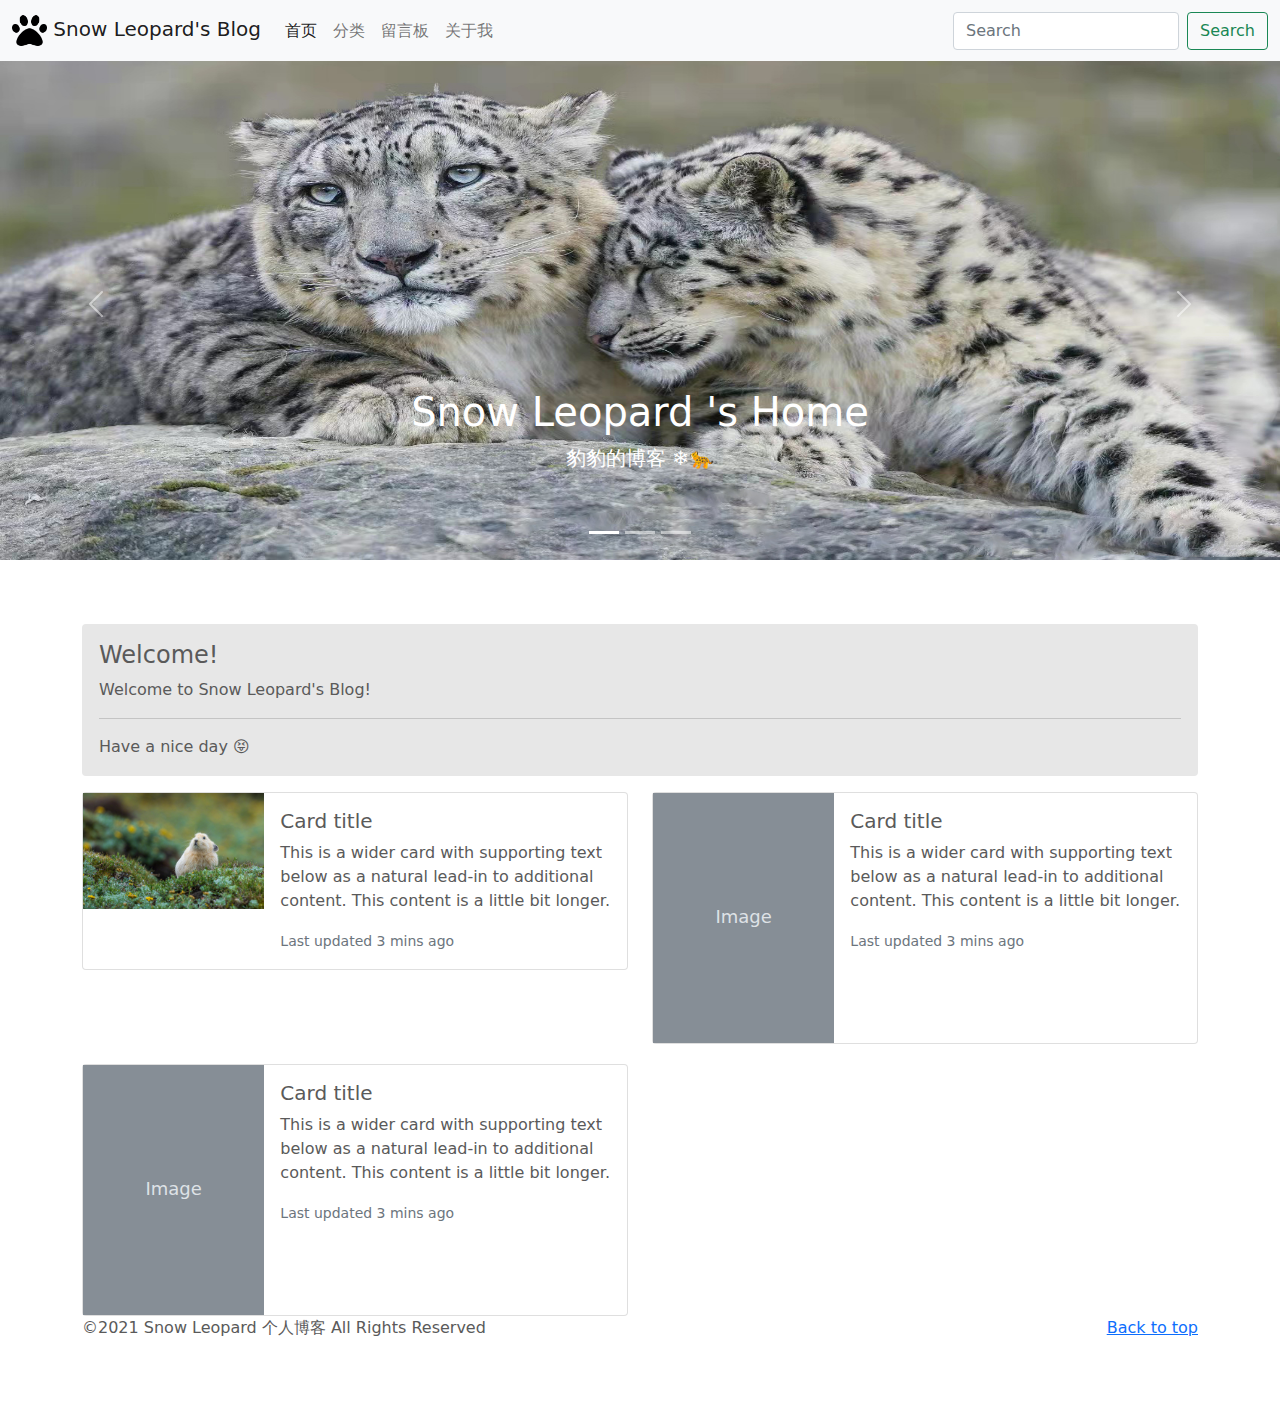
<file: html/index.html>
<!doctype html>
<html lang="en">

<head>
  <meta charset="utf-8">
  <meta name="viewport" content="width=device-width, initial-scale=1">
  <meta name="description" content="">
  <meta name="author" content="Snow Leopard">
  <meta name="generator" content="Snow Leopard 1.0.1">
  <title>Snow Leopard's Blog</title>
  <link rel="icon" href="../images/favicon.png">

  <link rel="canonical" href="https://getbootstrap.com/docs/5.1/examples/carousel/">


  <!-- Bootstrap core CSS -->
  <link href="../assets/dist/css/bootstrap.min.css" rel="stylesheet">

  <style>
    .bd-placeholder-img {
      font-size: 1.125rem;
      text-anchor: middle;
      -webkit-user-select: none;
      -moz-user-select: none;
      user-select: none;
    }

    @media (min-width: 768px) {
      .bd-placeholder-img-lg {
        font-size: 3.5rem;
      }
    }
  </style>


  <!-- Custom styles for this template -->
  <link href="../css/carousel.css" rel="stylesheet">
  <script src="../js/jquery.min.js"></script>
  <script src="../js/index.js"></script>

</head>

<body>

  <!-- 导航栏 -->
  <header>
    <nav class="navbar navbar-expand-md  fixed-top navbar-light bg-light ">
      <div class="container-fluid">
        <a class="navbar-brand" href="#">
          <image class="mr-2" src="../images/favicon.png  " width="35" height="35" fill="none" stroke="currentColor"
            stroke-linecap="round" stroke-linejoin="round" stroke-width="2" aria-hidden="true" viewBox="0 0 24 24"
            focusable="false" style="background-color: transparent;" />
          Snow Leopard's Blog
        </a>
        <button class="navbar-toggler" type="button" data-bs-toggle="collapse" data-bs-target="#navbarCollapse"
          aria-controls="navbarCollapse" aria-expanded="false" aria-label="Toggle navigation">
          <span class="navbar-toggler-icon"></span>
        </button>
        <div class="collapse navbar-collapse" id="navbarCollapse">
          <ul class="navbar-nav me-auto mb-2 mb-md-0">
            <li class="nav-item">
              <a class="nav-link active index" aria-current="page" href="#" onclick="goToIndex()">首页</a>
            </li>
            <li class="nav-item">
              <a class="nav-link tag" href="#" onclick="goToTag()">分类</a>
            </li>
            <li class="nav-item feedback">
              <a class="nav-link" href="#" onclick="goToFeedBack()">留言板</a>
            </li>
            <li class="nav-item me">
              <a class="nav-link" href="#" onclick="goToMe()">关于我</a>
            </li>
          </ul>
          <form class="d-flex">
            <input class="form-control me-2" type="search" placeholder="Search" aria-label="Search">
            <button class="btn btn-outline-success" type="submit">Search</button>
          </form>
        </div>
      </div>
    </nav>
  </header>

  <main>



    <!-- 首页 -->
    <div class=" index-block">
      <!-- 轮播图 -->
      <div id="myCarousel" class="carousel slide" data-bs-ride="carousel">
        <div class="carousel-indicators">
          <button type="button" data-bs-target="#myCarousel" data-bs-slide-to="0" class="active" aria-current="true"
            aria-label="Slide 1"></button>
          <button type="button" data-bs-target="#myCarousel" data-bs-slide-to="1" aria-label="Slide 2"></button>
          <button type="button" data-bs-target="#myCarousel" data-bs-slide-to="2" aria-label="Slide 3"></button>
        </div>
        <div class="carousel-inner">
          <div class="carousel-item active">
            <!-- <svg class="bd-placeholder-img" width="100%" height="100%" xmlns="http://www.w3.org/2000/svg" aria-hidden="true" preserveAspectRatio="xMidYMid slice" focusable="false"><rect width="100%" height="100%" fill="#777"/></svg> -->
            <img class="bd-placeholder-img" width="100%" height="100%" aria-hidden="true"
              preserveAspectRatio="xMidYMid slice" focusable="false" src="../images/snowleopard.jpg">
            <div class="container">
              <div class="carousel-caption ">

                <h1>Snow Leopard 's Home </h1>
                <p>豹豹的博客 ❄🐆</p>

              </div>
            </div>
          </div>
          <div class="carousel-item">
            <!-- <svg class="bd-placeholder-img" width="100%" height="100%" xmlns="http://www.w3.org/2000/svg" aria-hidden="true" preserveAspectRatio="xMidYMid slice" focusable="false"><rect width="100%" height="100%" fill="#777"/></svg> -->
            <img class="bd-placeholder-img" width="100%" height="100%" aria-hidden="true"
              preserveAspectRatio="xMidYMid slice" focusable="false" src="../images/pika.jpg">
            <!-- <div class="container">
            <div class="carousel-caption text-start">
              <h1>Another example headline.</h1>
              <p>Some representative placeholder content for the second slide of the carousel.</p>
              <p><a class="btn btn-lg btn-primary" href="#">Learn more</a></p>
            </div>
          </div> -->
          </div>
          <div class="carousel-item">
            <!-- <svg class="bd-placeholder-img" width="100%" height="100%" xmlns="http://www.w3.org/2000/svg" aria-hidden="true" preserveAspectRatio="xMidYMid slice" focusable="false"><rect width="100%" height="100%" fill="#777"/></svg> -->
            <img class="bd-placeholder-img" width="100%" height="100%" aria-hidden="true"
              preserveAspectRatio="xMidYMid slice" focusable="false" src="../images/robin.jpg">
            <!-- <div class="container">
            <div class="carousel-caption text-end">
              <h1>One more for good measure.</h1>
              <p>Some representative placeholder content for the third slide of this carousel.</p>
              <p><a class="btn btn-lg btn-primary" href="#">Browse gallery</a></p>
            </div>
          </div> -->
          </div>
        </div>
        <button class="carousel-control-prev" type="button" data-bs-target="#myCarousel" data-bs-slide="prev">
          <span class="carousel-control-prev-icon" aria-hidden="true"></span>
          <span class="visually-hidden">Previous</span>
        </button>
        <button class="carousel-control-next" type="button" data-bs-target="#myCarousel" data-bs-slide="next">
          <span class="carousel-control-next-icon" aria-hidden="true"></span>
          <span class="visually-hidden">Next</span>
        </button>
      </div>

      <div class="container marketing">
        <div class="alert " role="alert" style="background-color:rgb(231, 231, 231); ">
          <h4 class="alert-heading">Welcome!</h4>
          <p>Welcome to Snow Leopard's Blog! </p>
          <hr>
          <p class="mb-0">Have a nice day 😝</p>
        </div>

        <div class="row  row-cols-md-2 row-cols-lg-2 blog-block">

          <!-- 文章卡片 -->
          <div class="col" onclick="window.location='detail.html?blogsId=1'">
            <div class="card">
              <div class="row g-0">
                <div class="col-md-4" style="text-align: center;">
                  <!-- <svg class="bd-placeholder-img" width="100%" height="250" xmlns="http://www.w3.org/2000/svg" role="img"
                  aria-label="Placeholder: Image" preserveAspectRatio="xMidYMid slice" focusable="false">
                  <title>Placeholder</title>
                  <rect width="100%" height="100%" fill="#868e96" /><text x="50%" y="50%" fill="#dee2e6"
                    dy=".3em">Image</text>
                </svg> -->
                  <img src="../images/pika.jpg" class="bd-placeholder-img" width="100%"
                    style="overflow: hidden; margin: 0 auto;">
                </div>
                <div class="col-md-8">
                  <div class="card-body">
                    <h5 class="card-title">Card title</h5>
                    <p class="card-text">This is a wider card with supporting text below as a natural lead-in to
                      additional content. This content is a little bit longer.</p>
                    <p class="card-text"><small class="text-muted">Last updated 3 mins ago</small></p>
                  </div>
                </div>
              </div>
            </div>
          </div>

          <!-- 文章卡片 -->
          <div class="col" style="margin-bottom: 20px;">
            <div class="card">
              <div class="row g-0">
                <div class="col-md-4">
                  <svg class="bd-placeholder-img" width="100%" height="250" xmlns="http://www.w3.org/2000/svg"
                    role="img" aria-label="Placeholder: Image" preserveAspectRatio="xMidYMid slice" focusable="false">
                    <title>Placeholder</title>
                    <rect width="100%" height="100%" fill="#868e96" /><text x="50%" y="50%" fill="#dee2e6"
                      dy=".3em">Image</text>
                  </svg>

                </div>
                <div class="col-md-8">
                  <div class="card-body">
                    <h5 class="card-title">Card title</h5>
                    <p class="card-text">This is a wider card with supporting text below as a natural lead-in to
                      additional content. This content is a little bit longer.</p>
                    <p class="card-text"><small class="text-muted">Last updated 3 mins ago</small></p>
                  </div>
                </div>
              </div>
            </div>
          </div>

          <!-- 文章卡片 -->
          <div class="col">
            <div class="card">
              <div class="row g-0">
                <div class="col-md-4">
                  <svg class="bd-placeholder-img" width="100%" height="250" xmlns="http://www.w3.org/2000/svg"
                    role="img" aria-label="Placeholder: Image" preserveAspectRatio="xMidYMid slice" focusable="false">
                    <title>Placeholder</title>
                    <rect width="100%" height="100%" fill="#868e96" /><text x="50%" y="50%" fill="#dee2e6"
                      dy=".3em">Image</text>
                  </svg>

                </div>
                <div class="col-md-8">
                  <div class="card-body">
                    <h5 class="card-title">Card title</h5>
                    <p class="card-text">This is a wider card with supporting text below as a natural lead-in to
                      additional content. This content is a little bit longer.</p>
                    <p class="card-text"><small class="text-muted">Last updated 3 mins ago</small></p>
                  </div>
                </div>
              </div>
            </div>
          </div>

        </div>

      </div>
    </div>
    <!-- 分类 -->
    <div class="container marketing tag-block">

      <div class="container marketing rounded shadow-sm " style="padding: 5%;">
        <button class="btn btn-primary" style="margin: 10px;" onclick="showAnimal()">动物</button>
        <button class="btn btn-info" style="margin: 10px;">微生物</button>

        <button class="btn btn-success" style="margin: 10px;">植物</button>

        <button class="btn btn-secondary" style="margin: 10px;">古生物</button>
        <button class="btn btn-danger" style="margin: 10px;">恐龙</button>
        <button class="btn btn-warning" style="margin: 10px; " onclick="showOther()">其他</button>
      </div>

      <div class="list-group tag-all-blog">
        <a href="#" class="list-group-item list-group-item-action d-flex gap-3 py-3" aria-current="true">

          <div class="d-flex gap-2 w-100 justify-content-between">
            <div>
              <h6 class="mb-0">云豹</h6>
              <p class="mb-0 opacity-75">在猫科尤其是大猫家族里，云豹是比较早期分出来的分支，其他的豹属，比如狮、虎、豹，雪豹，美洲豹之类的都要比它晚。</p>
            </div>
            <small class="opacity-50 text-nowrap">2021-12-26T06:17:32.000+00:00</small>
          </div>
        </a>
        <a href="#" class="list-group-item list-group-item-action d-flex gap-3 py-3" aria-current="true">

          <div class="d-flex gap-2 w-100 justify-content-between">
            <div>
              <h6 class="mb-0">鸟类叫声</h6>
              <p class="mb-0 opacity-75">鸟类的叫声虽然多种多样，但大致可以分为两类：鸣唱（song）和鸣叫（call）。</p>
            </div>
            <small class="opacity-50 text-nowrap">2021-12-25T20:48:30.000+00:00</small>
          </div>
        </a>
   
      </div>

    </div>

    <!-- 关于我 -->
    <div class="container marketing me-block">
      <div class="row" style=" text-align: center;margin-top: 5%;">
        <div class="col-lg-4" style="margin: 0 auto;">

          <img src="../images/微信图片_20211225152158.jpg" width="140" height="140" style="margin-top: 10%;"
            class="rounded-circle flex-shrink-0">
          <h2>关于我</h2>
          <div>
            <p>昵称：Snow Leopard❄🐆</p>
            <p>姓名：周颖雯</p>
            <p>性别：女👧🏻</p>
            <p>年龄：21😜</p>
            <p>学校：广东外语外贸大学🏫</p>
            <p>专业：软件工程专业💻</p>
          </div>

        </div><!-- /.col-lg-4 -->

      </div><!-- /.row -->

    </div>

    <!-- 留言板 -->
    <div class="container marketing feedback-block">
      <div class="row" style=" text-align: center;margin-top: 5%;">
        <div style="margin: 0 auto;">

          <h2>欢迎在此留言~~</h2>

          <div class="col-12 div-margin">
            <textarea class="form-control" placeholder="请输入留言内容" id="feedback-content"
              style="height: 300px; margin-top: 20px;"></textarea>
          </div>
          <button type="button" style="margin-top: 20px;" class="div-margin btn btn-primary" onclick="feedback()">提交</button>

        </div><!-- /.col-lg-4 -->

      </div><!-- /.row -->

    </div>

    <!-- FOOTER -->
    <footer class="container">
      <p class="float-end"><a href="#">Back to top</a></p>
      <p>&copy;2021 Snow Leopard 个人博客 All Rights Reserved</p>
    </footer>
  </main>


  <script src="../assets/dist/js/bootstrap.bundle.min.js"></script>


</body>

</html>
</file>
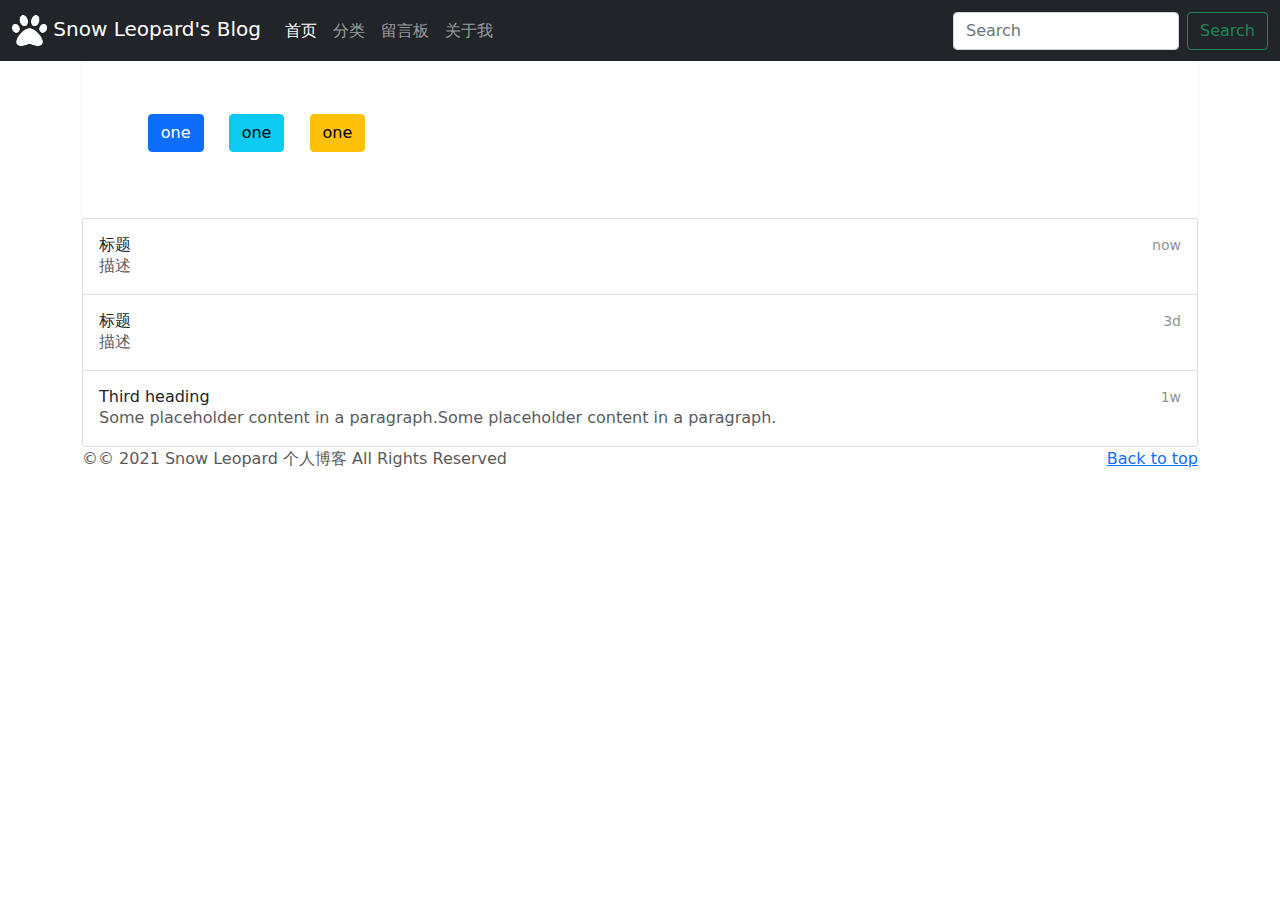
<file: html/aboutme.html>
<!doctype html>
<html lang="en">
  <head>
    <meta charset="utf-8">
    <meta name="viewport" content="width=device-width, initial-scale=1">
    <meta name="description" content="">
    <meta name="author" content="Snow Leopard">
    <meta name="generator" content="Snow Leopard 1.0.1">
    <title>Snow Leopard's Blog</title>
    <link rel="icon" href="../images/favicon.png">

    <link rel="canonical" href="https://getbootstrap.com/docs/5.1/examples/carousel/">


    <!-- Bootstrap core CSS -->
<link href="../assets/dist/css/bootstrap.min.css" rel="stylesheet">

    <style>
      .bd-placeholder-img {
        font-size: 1.125rem;
        text-anchor: middle;
        -webkit-user-select: none;
        -moz-user-select: none;
        user-select: none;
      }

      @media (min-width: 768px) {
        .bd-placeholder-img-lg {
          font-size: 3.5rem;
        }
      }
    </style>

    
    <!-- Custom styles for this template -->
    <link href="../css/carousel.css" rel="stylesheet">
  </head>
  <body>
    
    <!-- 导航栏 -->
<header>
  <nav class="navbar navbar-expand-md navbar-dark fixed-top bg-dark">
    <div class="container-fluid">
      <a class="navbar-brand" href="#">
        <image class="mr-2" src="../images/whitefavicon.png" width="35" height="35" fill="none" stroke="currentColor"
        stroke-linecap="round" stroke-linejoin="round" stroke-width="2" aria-hidden="true" viewBox="0 0 24 24"
        focusable="false" style="background-color: transparent;" />  
        Snow Leopard's Blog
    </a>
      <button class="navbar-toggler" type="button" data-bs-toggle="collapse" data-bs-target="#navbarCollapse" aria-controls="navbarCollapse" aria-expanded="false" aria-label="Toggle navigation">
        <span class="navbar-toggler-icon"></span>
      </button>
      <div class="collapse navbar-collapse" id="navbarCollapse">
        <ul class="navbar-nav me-auto mb-2 mb-md-0">
          <li class="nav-item">
            <a class="nav-link active" aria-current="page" href="#">首页</a>
          </li>
          <li class="nav-item">
            <a class="nav-link" href="#">分类</a>
          </li>
          <li class="nav-item">
            <a class="nav-link" href="#">留言板</a>
          </li>
          <li class="nav-item">
            <a class="nav-link" href="#">关于我</a>
          </li>
        </ul>
        <form class="d-flex">
          <input class="form-control me-2" type="search" placeholder="Search" aria-label="Search">
          <button class="btn btn-outline-success" type="submit">Search</button>
        </form>
      </div>
    </div>
  </nav>
</header>

<main>


  <div class="container marketing tag-block">

<div class="container marketing rounded shadow-sm " style="padding: 5%;">
  <button class="btn btn-primary" style="margin: 10px;">one</button>
  <button class="btn btn-info" style="margin: 10px;">one</button>
  <button class="btn btn-warning" style="margin: 10px;">one</button>
</div>

    <div class="list-group">
      <a href="#" class="list-group-item list-group-item-action d-flex gap-3 py-3" aria-current="true">
    
        <div class="d-flex gap-2 w-100 justify-content-between">
          <div>
            <h6 class="mb-0">标题</h6>
            <p class="mb-0 opacity-75">描述</p>
          </div>
          <small class="opacity-50 text-nowrap">now</small>
        </div>
      </a>
      <a href="#" class="list-group-item list-group-item-action d-flex gap-3 py-3" aria-current="true">
     
        <div class="d-flex gap-2 w-100 justify-content-between">
          <div>
            <h6 class="mb-0">标题</h6>
            <p class="mb-0 opacity-75">描述</p>
          </div>
          <small class="opacity-50 text-nowrap">3d</small>
        </div>
      </a>
      <a href="#" class="list-group-item list-group-item-action d-flex gap-3 py-3" aria-current="true">
    
        <div class="d-flex gap-2 w-100 justify-content-between">
          <div>
            <h6 class="mb-0">Third heading</h6>
            <p class="mb-0 opacity-75">Some placeholder content in a paragraph.Some placeholder content in a paragraph.
            </p>
          </div>
          <small class="opacity-50 text-nowrap">1w</small>
        </div>
      </a>
    </div>

  </div>

  <!-- <div class="container marketing me-block" >

 
    <div class="row" style=" text-align: center;margin-top: 5%;" >
      <div class="col-lg-4" style="margin: 0 auto;">

<img src="../images/微信图片_20211225152158.jpg" width="140" height="140" style="margin-top: 10%;" class="rounded-circle flex-shrink-0"  >
        <h2>关于我</h2>
        <p>喵喵喵</p>
        
      
      </div>

    </div>

  </div> -->


  <!-- FOOTER -->
  <footer class="container">
    <p class="float-end"><a href="#">Back to top</a></p>
    <p>&copy;&copy;  2021 Snow Leopard 个人博客 All Rights Reserved</p>
  </footer>
</main>


    <script src="../assets/dist/js/bootstrap.bundle.min.js"></script>

      
  </body>
</html>
</file>
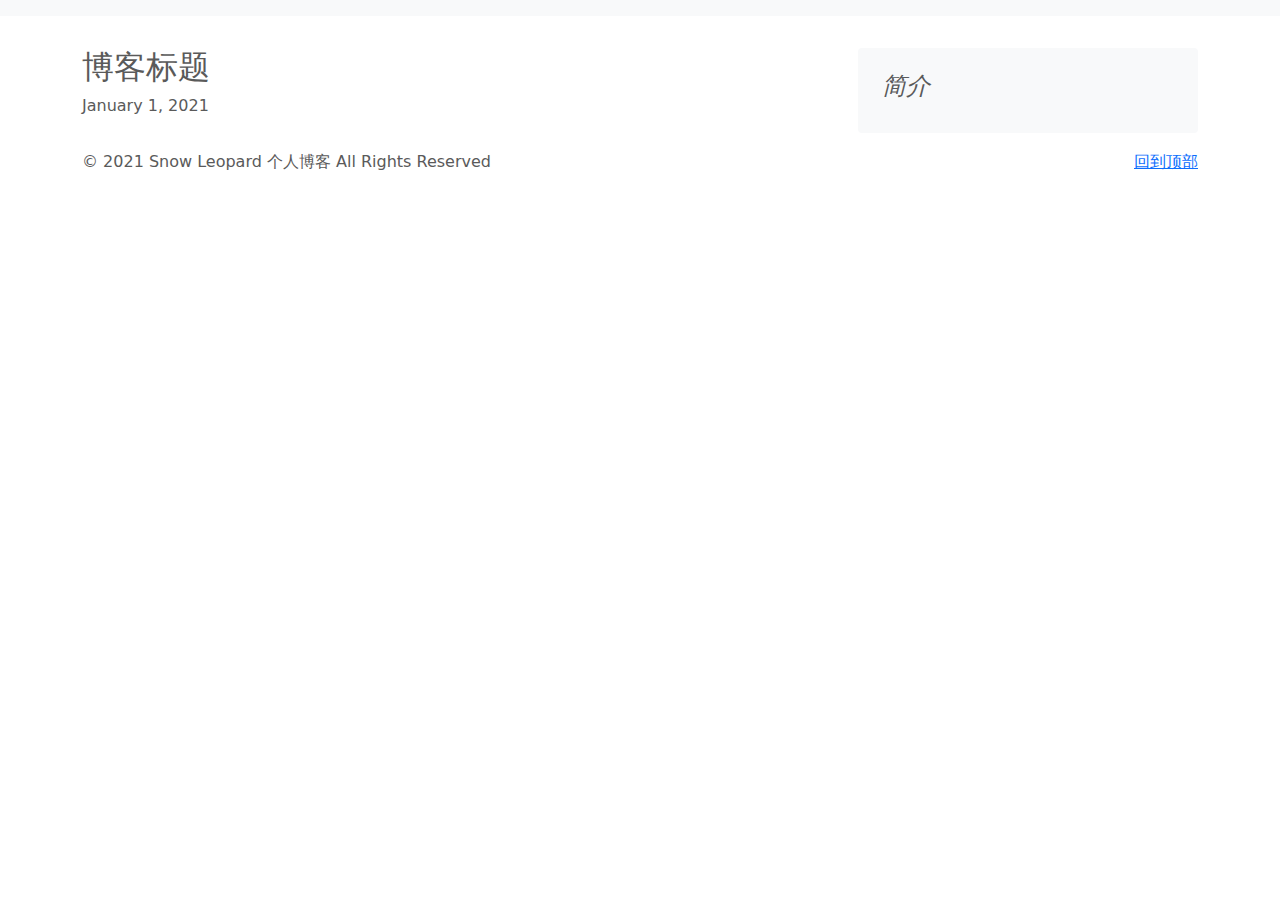
<file: html/detail.html>
<!doctype html>
<html lang="en">
  <head>
    <meta charset="utf-8">
    <meta name="viewport" content="width=device-width, initial-scale=1">
    <meta name="description" content="">
    <meta name="author" content="Snow Leopard">
    <meta name="generator" content="Snow Leopard 1.0.1">
    <title>Snow Leopard's Blog</title>
    <link rel="icon" href="../images/favicon.png">

    <link rel="canonical" href="https://getbootstrap.com/docs/5.1/examples/carousel/">


    <!-- Bootstrap core CSS -->
<link href="../assets/dist/css/bootstrap.min.css" rel="stylesheet">

    <style>
      .bd-placeholder-img {
        font-size: 1.125rem;
        text-anchor: middle;
        -webkit-user-select: none;
        -moz-user-select: none;
        user-select: none;
      }

      @media (min-width: 768px) {
        .bd-placeholder-img-lg {
          font-size: 3.5rem;
        }
      }
    </style>

    
    <!-- Custom styles for this template -->
    <link href="../css/carousel.css" rel="stylesheet">
    <link href="../css/detail.css" rel="stylesheet">
       <script src="../js/jquery.min.js"></script>
    <script src="../js/detail.js"></script>

  </head>
  <body>
    
    <!-- 导航栏 -->
<header>
  <nav class="navbar navbar-expand-md navbar-light fixed-top bg-light">
  
  </nav>
</header>

<main>

  <div class="container marketing">

    <div class="row g-5">
        <div class="col-md-8">
          <!-- <h3 class="pb-4 mb-4 fst-italic border-bottom">
            From the Firehose
          </h3> -->
          <article class="blog-post">
            <h2 class="blog-post-title" id="blog-title" >博客标题</h2>
            <p class="blog-post-meta" id="blog-time">January 1, 2021 </p>
            <!-- 文本超出自动换行，并且行高自适应 -->
            <pre style="white-space:pre-wrap"><div id="blog-description"></div></pre>
            <!-- <p style="white-space:pre-wrap"><div id="blog-description"></div></p> -->
          </article>
        </div>
    
        <div class="col-md-4">
          <div class="position-sticky" style="top: 2rem;">
            <div class="p-4 mb-3 bg-light rounded">
              <h4 class="fst-italic">简介</h4>
              <p class="mb-0" id="blog-short"></p>
            </div>
          </div>
        </div>
      </div>

  </div><!-- /.container -->

  
</main>


  <!-- FOOTER -->
  <footer class="container  ">
    <p class="float-end"><a href="#">回到顶部</a></p>
    
    <p>&copy;  2021 Snow Leopard 个人博客 All Rights Reserved</p>
</footer>
    <script src="../assets/dist/js/bootstrap.bundle.min.js"></script>

      
  </body>
</html>
</file>
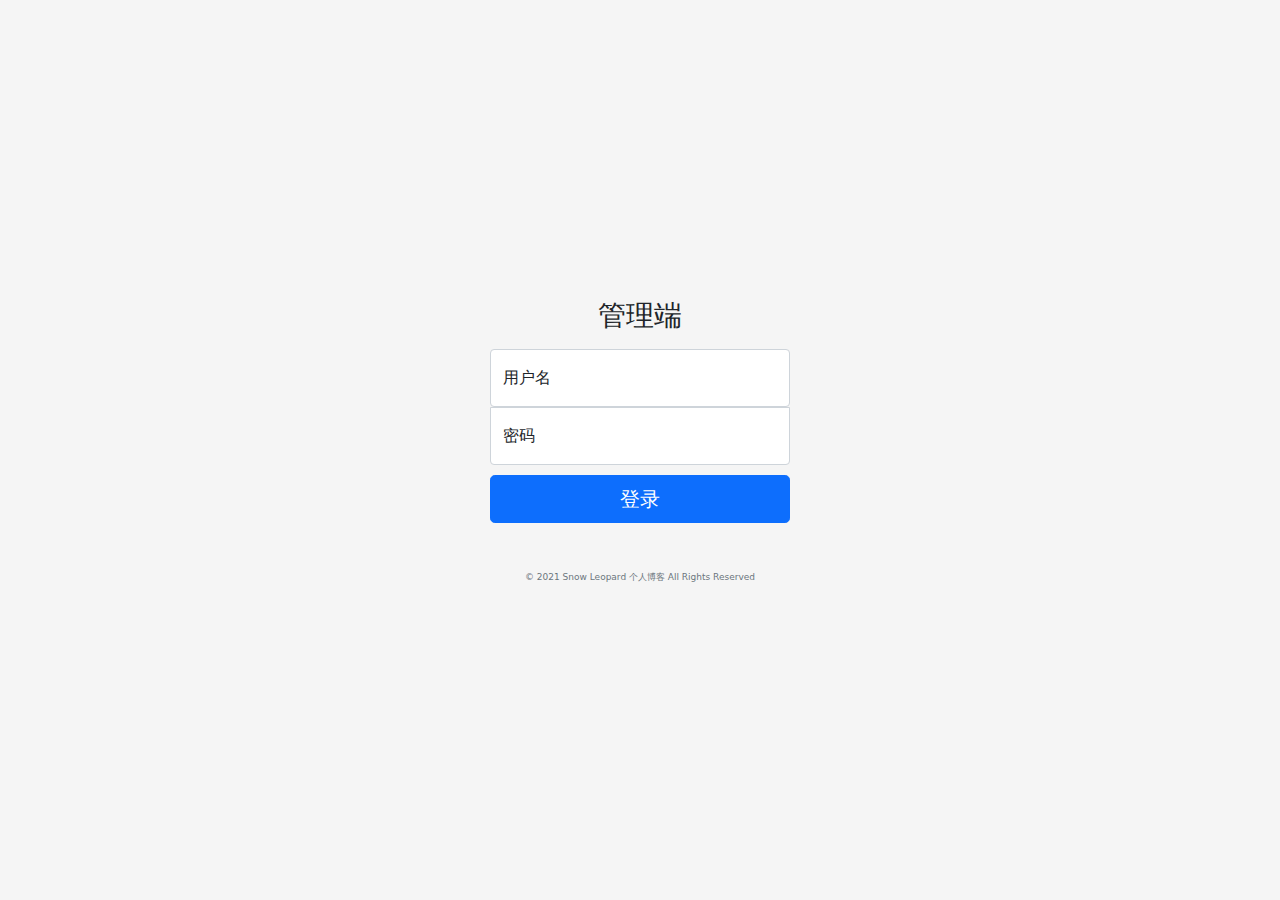
<file: html/login.html>
<!doctype html>
<html lang="en">
  <head>
    <meta charset="utf-8">
    <meta name="viewport" content="width=device-width, initial-scale=1">
    <meta name="description" content="">
    <meta name="author" content="Snow Leopard">
    <meta name="generator" content="Snow Leopard 1.0.1">
    <title>管理端登录</title>

    <link rel="canonical" href="https://getbootstrap.com/docs/5.1/examples/sign-in/">

    

    <!-- Bootstrap core CSS -->
<link href="../assets/dist/css/bootstrap.min.css" rel="stylesheet">

    <style>
      .bd-placeholder-img {
        font-size: 1.125rem;
        text-anchor: middle;
        -webkit-user-select: none;
        -moz-user-select: none;
        user-select: none;
      }

      @media (min-width: 768px) {
        .bd-placeholder-img-lg {
          font-size: 3.5rem;
        }
      }
    </style>

    
    <!-- Custom styles for this template -->
    <script src="../js/jquery.min.js"></script>
    <link href="../css/login.css" rel="stylesheet">
    <script src="../js/login.js"></script>
  </head>
  <body class="text-center">
    
<main class="form-signin">
  <form>
 <h1 class="h3 mb-3 fw-normal">管理端</h1>

    <div class="form-floating">
      <input type="text" class="form-control" id="floatingInput" placeholder="用户名">
      <label for="floatingInput">用户名</label>
    </div>
    
    <div class="form-floating">
      <input type="password" class="form-control" id="floatingPassword" placeholder="密码">
      <label for="floatingPassword">密码</label>
    </div>

    <button class="w-100 btn btn-lg btn-primary"  id="loginBtn" type="button" value="登录" onclick="login()">登录</button>
    <p class="mt-5 mb-3 text-muted footer">&copy;  2021 Snow Leopard 个人博客 All Rights Reserved</p>
  </form>
</main>


    
  </body>
</html>
</file>
<file: css/carousel.css>
/* GLOBAL STYLES
-------------------------------------------------- */
/* Padding below the footer and lighter body text */

body {
  padding-top: 3rem;
  padding-bottom: 3rem;
  color: #5a5a5a;
}


/* CUSTOMIZE THE CAROUSEL
-------------------------------------------------- */

/* Carousel base class */
.carousel {
  margin-bottom: 4rem;
}
/* Since positioning the image, we need to help out the caption */
.carousel-caption {
  bottom: 3rem;
  z-index: 10;
}

/* Declare heights because of positioning of img element */
.carousel-item {
  height: 32rem;
}
.carousel-item > img {
  position: absolute;
  top: 0;
  left: 0;
  min-width: 100%;
  height: 32rem;
}


/* MARKETING CONTENT
-------------------------------------------------- */

/* Center align the text within the three columns below the carousel */
.marketing .col-lg-4 {
  margin-bottom: 1.5rem;
  text-align: center;
}
.marketing h2 {
  font-weight: 400;
}
/* rtl:begin:ignore */
.marketing .col-lg-4 p {
  margin-right: .75rem;
  margin-left: .75rem;
}
/* rtl:end:ignore */


/* Featurettes
------------------------- */

.featurette-divider {
  margin: 5rem 0; /* Space out the Bootstrap <hr> more */
}

/* Thin out the marketing headings */
.featurette-heading {
  font-weight: 300;
  line-height: 1;
  /* rtl:remove */
  letter-spacing: -.05rem;
}


/* RESPONSIVE CSS
-------------------------------------------------- */

@media (min-width: 40em) {
  /* Bump up size of carousel content */
  .carousel-caption p {
    margin-bottom: 1.25rem;
    font-size: 1.25rem;
    line-height: 1.4;
  }

  .featurette-heading {
    font-size: 50px;
  }
}

@media (min-width: 62em) {
  .featurette-heading {
    margin-top: 7rem;
  }
}
</file>
<file: css/detail.css>
.parentContent{
    height: 100px;
    line-height: 100px;
    position: relative;
 }
 .sonContent{
    display: inline-block;
    line-height: 50px;
    vertical-align: middle;
 }
</file>
<file: css/login.css>
html,
body {
  height: 100%;
}

body {
  display: flex;
  align-items: center;
  padding-top: 40px;
  padding-bottom: 40px;
  background-color: #f5f5f5;
}

.form-signin {
  width: 100%;
  max-width: 330px;
  padding: 15px;
  margin: auto;
}

.form-signin .checkbox {
  font-weight: 400;
}

.form-signin .form-floating:focus-within {
  z-index: 2;
}

.form-signin input[type="email"] {
  margin-bottom: -1px;
  border-bottom-right-radius: 0;
  border-bottom-left-radius: 0;
}

.form-signin input[type="password"] {
  margin-bottom: 10px;
  border-top-left-radius: 0;
  border-top-right-radius: 0;
}
.footer {
    color: grey;
    font-size: xx-small;
    font-weight: 300;
  }
</file>
